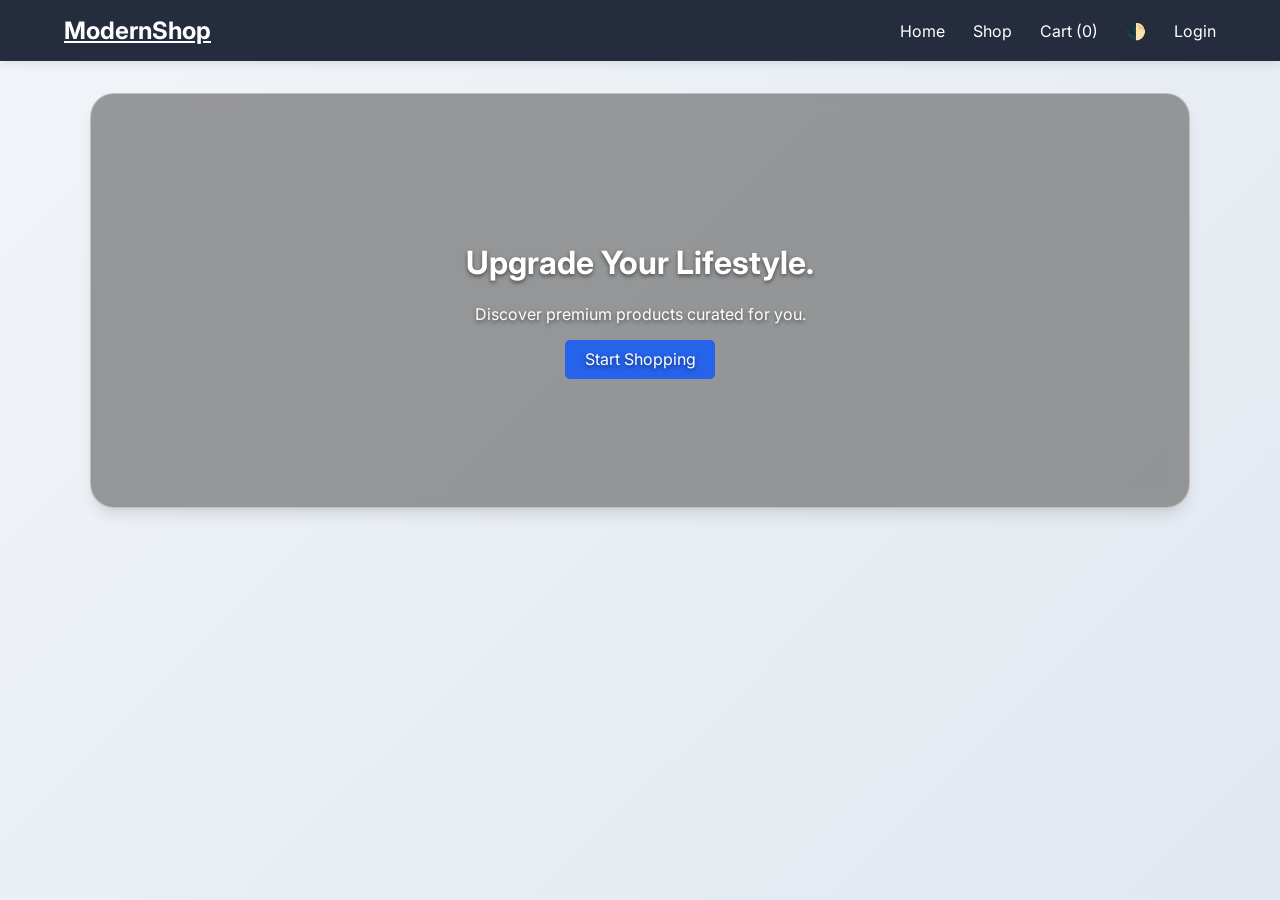
<file: index.html>
<!DOCTYPE html>
<html lang="en">

<head>
    <link rel="stylesheet" href="css/style.css">
    <title>Modern Shop | Home</title>
</head>

<body>
    <nav>
        <a href="index.html" class="logo-link">
            <h2>ModernShop</h2>
        </a>
        <div>
            <a href="index.html">Home</a>
            <a href="products.html">Shop</a>
            <a href="cart.html">Cart (<span id="cart-count">0</span>)</a>
            <a href="#" id="theme-toggle">🌓</a>
            <a href="login.html" id="login-btn">Login</a>
        </div>
    </nav>
    <header class="container hero-section text-center py-hero pos-rel">
        <h1>Upgrade Your Lifestyle.</h1>
        <p>Discover premium products curated for you.</p>
        <a href="products.html" class="btn">Start Shopping</a>
    </header>
    <script src="js/script.js"></script>
</body>

</html>
</file>
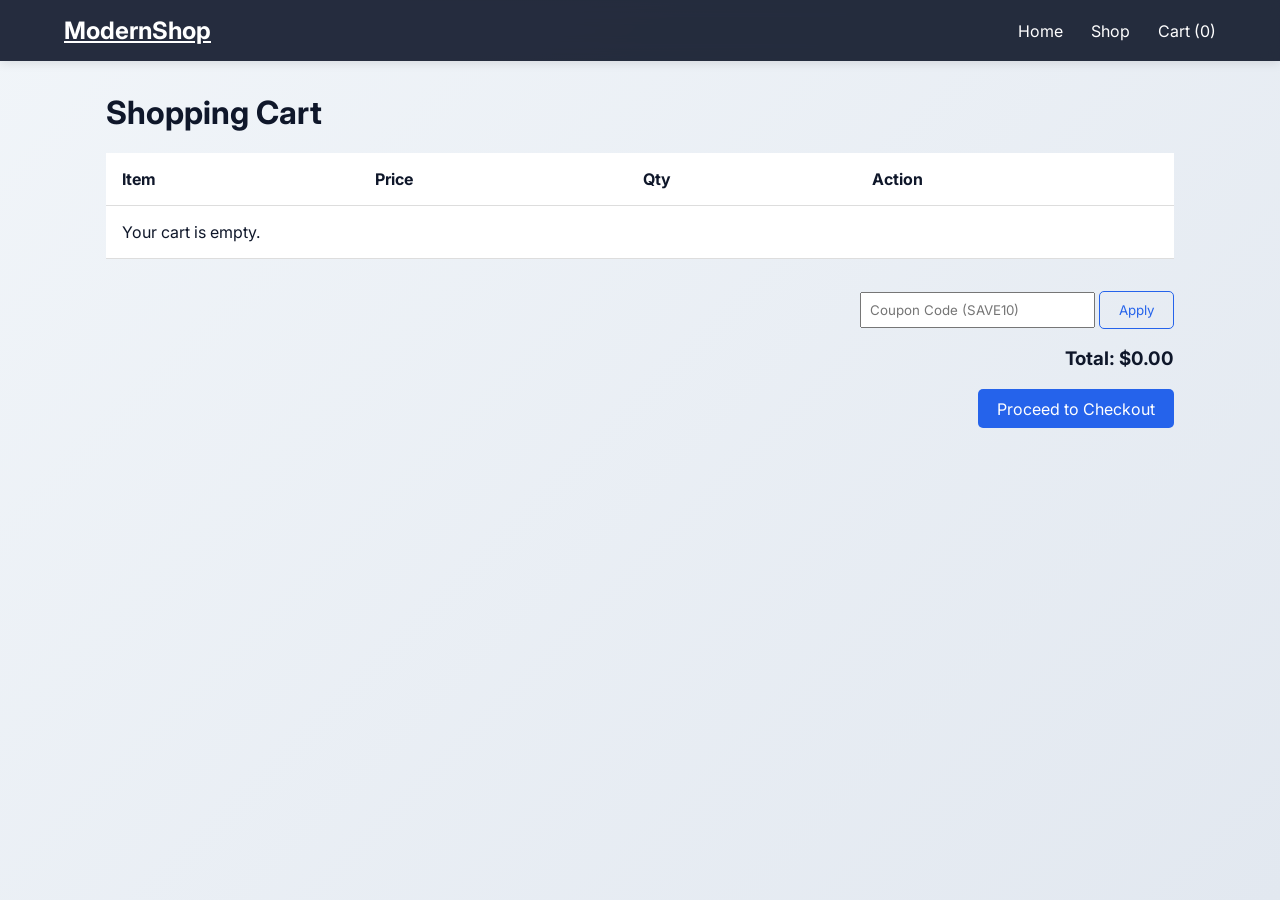
<file: cart.html>
<!DOCTYPE html>
<html lang="en">

<head>
    <link rel="stylesheet" href="css/style.css">
    <title>Your Cart</title>
</head>

<body>
    <nav>
        <a href="index.html" class="logo-link">
            <h2>ModernShop</h2>
        </a>
        <div><a href="index.html">Home</a> <a href="products.html">Shop</a> <a href="cart.html">Cart (<span
                    id="cart-count">0</span>)</a></div>
    </nav>
    <main class="container">
        <h1>Shopping Cart</h1>
        <table>
            <thead>
                <tr>
                    <th>Item</th>
                    <th>Price</th>
                    <th>Qty</th>
                    <th>Action</th>
                </tr>
            </thead>
            <tbody id="cart-items"></tbody>
        </table>
        <div style="text-align: right;">
            <div style="margin-bottom: 1rem;">
                <input type="text" id="coupon-code" placeholder="Coupon Code (SAVE10)" style="padding: 0.5rem;">
                <button class="btn outline" onclick="applyCoupon()">Apply</button>
            </div>
            <h3>Total: <span id="cart-total">$0.00</span></h3>
            <a href="checkout.html" class="btn">Proceed to Checkout</a>
        </div>
    </main>
    <script src="js/script.js"></script>
</body>

</html>
</file>
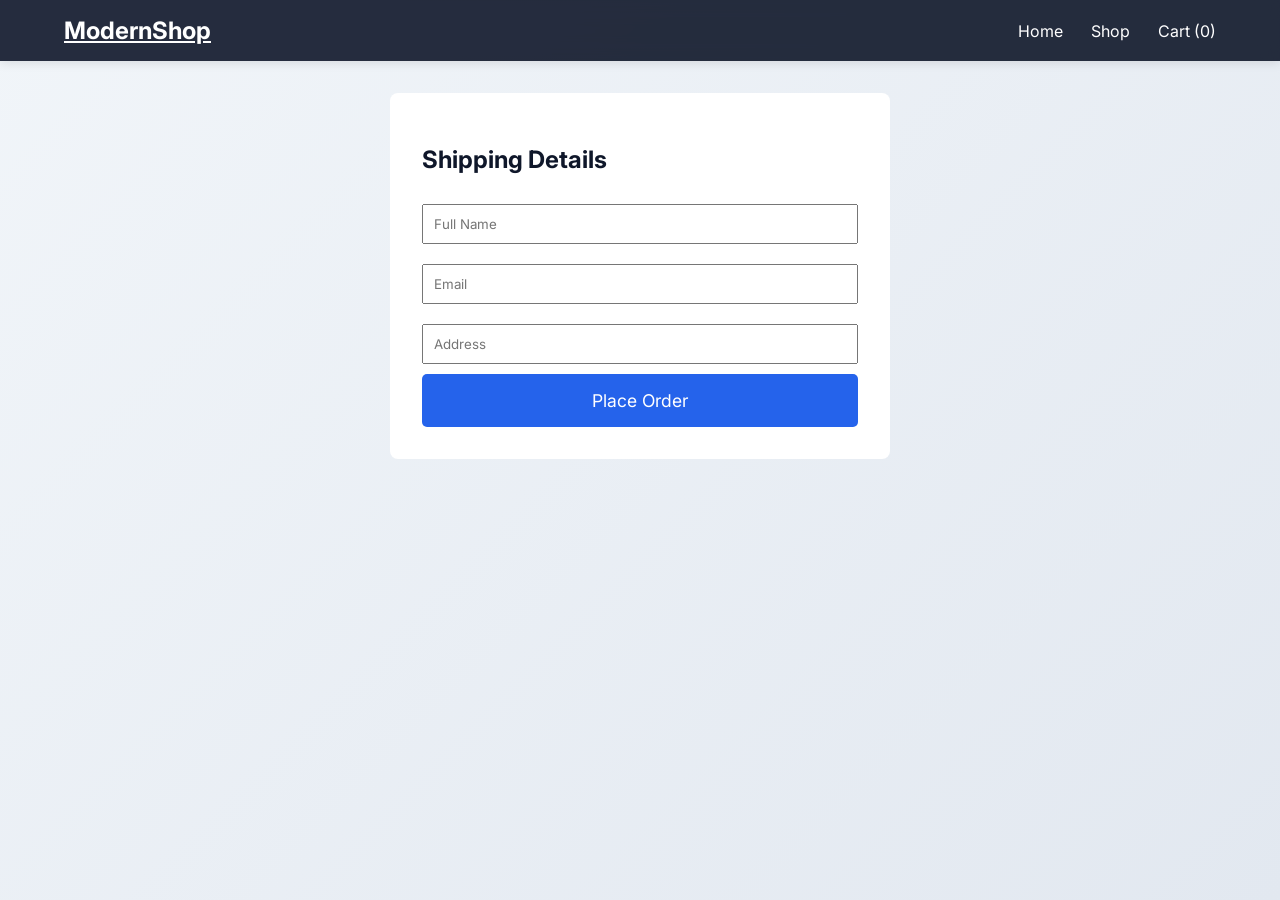
<file: checkout.html>
<!DOCTYPE html>
<html lang="en">

<head>
    <link rel="stylesheet" href="css/style.css">
    <title>Checkout</title>
</head>

<body>
    <nav>
        <a href="index.html" class="logo-link">
            <h2>ModernShop</h2>
        </a>
        <div><a href="index.html">Home</a> <a href="products.html">Shop</a> <a href="cart.html">Cart (<span
                    id="cart-count">0</span>)</a></div>
    </nav>
    <main class="container">
        <form id="checkout-form"
            style="max-width: 500px; margin: 0 auto; background: white; padding: 2rem; border-radius: 8px;">
            <h2>Shipping Details</h2>
            <input type="text" placeholder="Full Name" required class="w-full my-1 p-1">
            <input type="email" placeholder="Email" required class="w-full my-1 p-1">
            <input type="text" placeholder="Address" required class="w-full my-1 p-1">
            <button type="submit" class="btn lg">Place Order</button>
        </form>
    </main>
    <script src="js/script.js"></script>
</body>

</html>
</file>
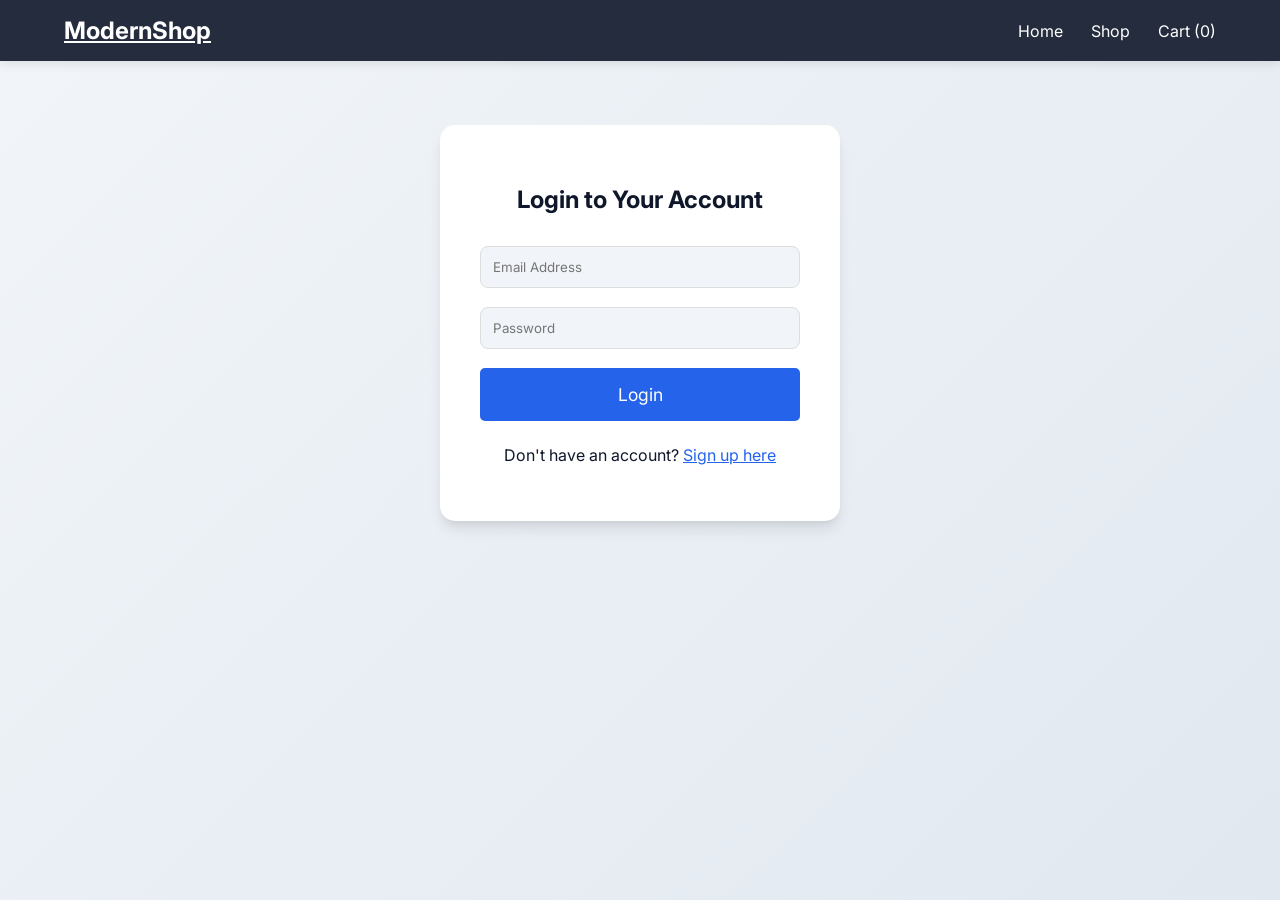
<file: login.html>
<!DOCTYPE html>
<html lang="en">

<head>
    <meta charset="UTF-8">
    <meta name="viewport" content="width=device-width, initial-scale=1.0">
    <link rel="stylesheet" href="css/style.css">
    <title>Login | ModernShop</title>
</head>

<body>
    <nav>
        <a href="index.html" class="logo-link">
            <h2>ModernShop</h2>
        </a>
        <div>
            <a href="index.html">Home</a>
            <a href="products.html">Shop</a>
            <a href="cart.html">Cart (<span id="cart-count">0</span>)</a>
        </div>
    </nav>
    <main class="container">
        <div class="auth-card">
            <h2>Login to Your Account</h2>
            <form id="login-form">
                <input type="email" id="login-email" placeholder="Email Address" required>
                <input type="password" id="login-password" placeholder="Password" required>
                <button type="submit" class="btn lg">Login</button>
            </form>
            <p style="margin-top: 1.5rem;">Don't have an account? <a href="#" style="color: var(--primary);">Sign up
                    here</a></p>
        </div>
    </main>
    <script src="js/script.js"></script>
</body>

</html>
</file>
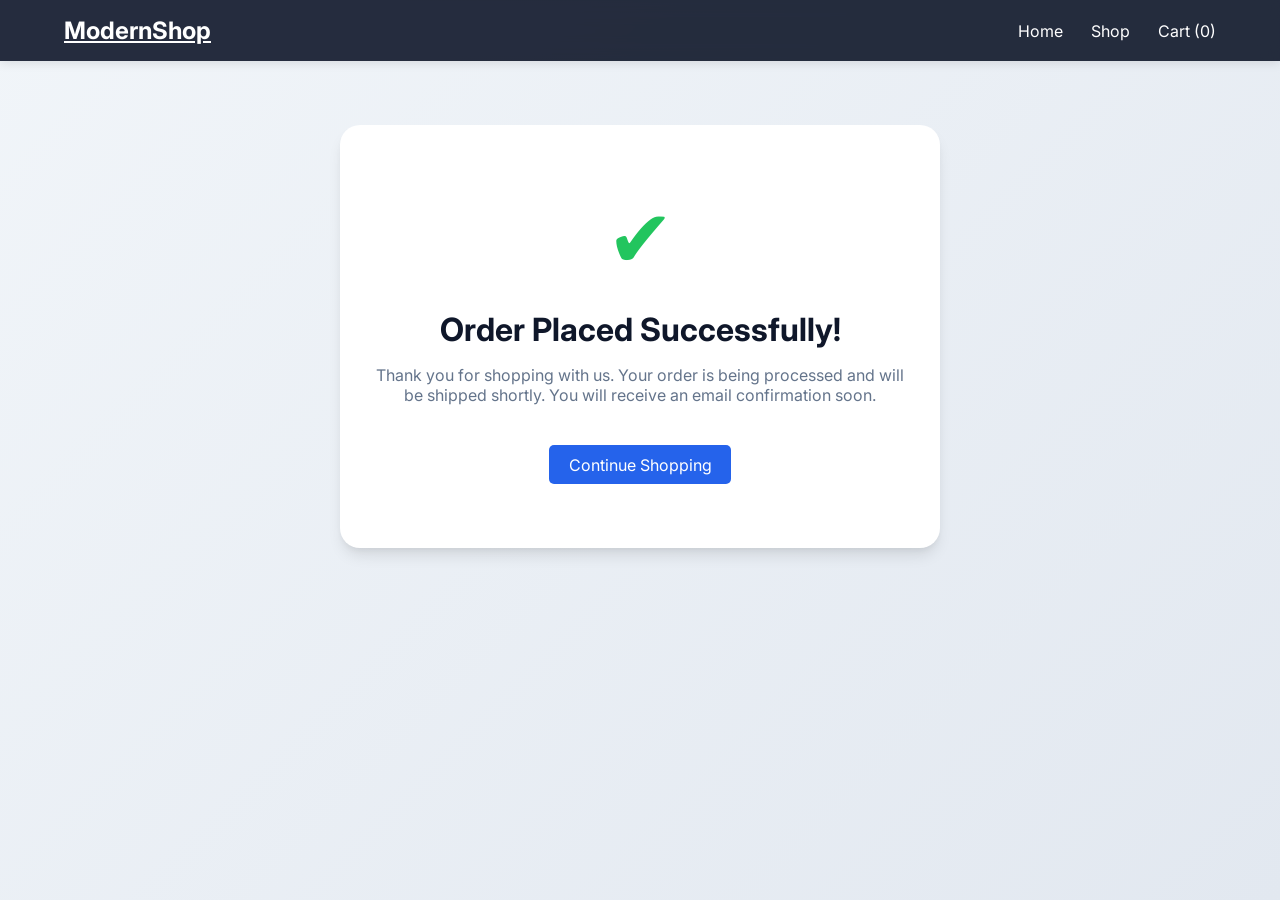
<file: order-success.html>
<!DOCTYPE html>
<html lang="en">

<head>
    <meta charset="UTF-8">
    <meta name="viewport" content="width=device-width, initial-scale=1.0">
    <link rel="stylesheet" href="css/style.css">
    <title>Order Successful | ModernShop</title>
</head>

<body>
    <nav>
        <a href="index.html" class="logo-link">
            <h2>ModernShop</h2>
        </a>
        <div>
            <a href="index.html">Home</a>
            <a href="products.html">Shop</a>
            <a href="cart.html">Cart (<span id="cart-count">0</span>)</a>
        </div>
    </nav>
    <main class="container">
        <div class="success-card">
            <div class="success-icon">✔</div>
            <h1>Order Placed Successfully!</h1>
            <p>Thank you for shopping with us. Your order is being processed and will be shipped shortly. You will
                receive an email confirmation soon.</p>
            <a href="products.html" class="btn">Continue Shopping</a>
        </div>
    </main>
    <script src="js/script.js"></script>
</body>

</html>
</file>
<file: css/style.css>
@import url("https://fonts.googleapis.com/css2?family=Inter:wght@300;400;500;600;700&display=swap");

:root {
  --primary: #2563eb;
  --primary-hover: #1d4ed8;
  --dark: #0f172a;
  --secondary: #8b5cf6; /* New secondary accent color */
  --success: #22c55e; /* New success color */
  --warning: #facc15; /* New warning color */
  --info: #0ea5e9; /* New informational color */
  --bg: #f1f5f9;
  --bg-gradient: linear-gradient(135deg, #f1f5f9 0%, #e2e8f0 100%);
  --white: #ffffff;
  --shadow:
    0 4px 6px -1px rgba(0, 0, 0, 0.1), 0 2px 4px -1px rgba(0, 0, 0, 0.06);
  --shadow-lg:
    0 10px 15px -3px rgba(0, 0, 0, 0.1), 0 4px 6px -2px rgba(0, 0, 0, 0.05);
}

[data-theme="dark"] {
  --bg: #0f172a;
  --bg-gradient: linear-gradient(135deg, #0f172a 0%, #1e293b 100%);
  --white: #1e293b;
  --dark: #f1f5f9;
  --secondary: #a78bfa; /* Dark mode secondary */
  --success: #4ade80; /* Dark mode success */
  --warning: #fde047; /* Dark mode warning */
  --info: #38bdf8; /* Dark mode info */
  --shadow: 0 4px 6px -1px rgba(0, 0, 0, 0.5);
}

* {
  box-sizing: border-box;
  font-family: "Inter", "Segoe UI", sans-serif;
}

body {
  margin: 0;
  background: var(--bg-gradient);
  background-attachment: fixed;
  color: var(--dark);
  min-height: 100vh;
  scroll-behavior: smooth;
  overflow-x: hidden;
}

nav {
  display: flex;
  justify-content: space-between;
  align-items: center;
  padding: 1rem 5%;
  background: rgba(15, 23, 42, 0.9);
  backdrop-filter: blur(10px);
  -webkit-backdrop-filter: blur(10px);
  color: var(--white);
  box-shadow: 0 2px 10px rgba(0, 0, 0, 0.1);
  position: sticky;
  top: 0;
  z-index: 1000;
}
nav a:not(.logo-link) {
  color: white;
  text-decoration: none;
  margin-left: 1.5rem;
  transition: color 0.3s ease;
}
nav a:hover {
  color: var(--secondary); /* Using secondary for nav hover */
}
nav a.logo-link {
  margin-left: 0;
  color: inherit;
}
nav a.logo-link:hover {
  color: inherit;
}
nav a.logo-link h2 {
  margin: 0;
}

.container {
  max-width: 1100px;
  margin: 2rem auto;
  padding: 0 1rem;
  animation: fadeIn 0.8s ease-out forwards;
}

@keyframes fadeIn {
  from {
    opacity: 0;
    transform: translateY(30px);
  }
  to {
    opacity: 1;
    transform: translateY(0);
  }
}

/* Filters & Search */
.filter-bar {
  display: flex;
  gap: 1rem;
  margin-bottom: 2rem;
  flex-wrap: wrap;
}
.filter-bar input,
.filter-bar select {
  padding: 0.8rem;
  border: 1px solid #ddd;
  border-radius: 8px;
  background: var(--white);
  color: var(--dark);
  flex: 1;
  min-width: 200px;
}

/* Shop Layout with Sidebar */
.shop-layout {
  display: flex;
  gap: 2rem;
}

.sidebar {
  width: 200px;
  flex-shrink: 0;
}

.category-list {
  list-style: none;
  padding: 0;
  margin: 0;
}

.category-item {
  padding: 12px 15px;
  cursor: pointer;
  border-radius: 8px;
  transition: all 0.3s ease;
  margin-bottom: 5px;
  color: var(--dark);
  font-weight: 500;
}

.category-item:hover,
.category-item.active {
  background: var(--primary);
  color: white;
}

/* Grid Layouts */
.product-grid {
  display: grid;
  grid-template-columns: repeat(3, 1fr);
  gap: 1.5rem;
}

.card {
  background: var(--white);
  padding: 1rem;
  border-radius: 10px;
  box-shadow: var(--shadow);
  border: 1px solid rgba(0, 0, 0, 0.05);
  transition:
    transform 0.4s cubic-bezier(0.175, 0.885, 0.32, 1.275),
    box-shadow 0.3s ease;
  overflow: hidden;
  display: flex;
  flex-direction: column;
  height: 100%;
}

[data-theme="dark"] .card {
  border-color: rgba(255, 255, 255, 0.1);
}

.card:hover {
  transform: translateY(-12px);
  box-shadow: var(--shadow-lg);
}
.category-tag {
  display: inline-block;
  background: rgba(14, 165, 233, 0.1);
  color: var(--info); /* Using info for category tag */
  padding: 4px 10px;
  border-radius: 20px;
  font-size: 0.75rem;
  font-weight: 600;
  text-transform: uppercase;
  margin-bottom: 0.5rem;
  align-self: flex-start;
}
.card h3 {
  font-size: 1.1rem;
  margin: 0.5rem 0;
  display: -webkit-box;
  -webkit-line-clamp: 2;
  -webkit-box-orient: vertical;
  overflow: hidden;
  min-height: 2.8rem;
}
.card img {
  width: 100%;
  height: 250px;
  object-fit: cover;
  border-radius: 8px;
  transition: transform 0.8s cubic-bezier(0.4, 0, 0.2, 1);
  flex-shrink: 0;
}
.card:hover img {
  transform: scale(1.1);
}

.wishlist-btn {
  position: absolute;
  top: 10px;
  right: 10px;
  background: white;
  border: none;
  border-radius: 50%;
  width: 35px;
  height: 35px;
  cursor: pointer;
  z-index: 10;
  box-shadow: var(--shadow);
  transition: 0.3s;
}
.wishlist-btn.active {
  color: #ef4444;
}

.card .actions {
  margin-top: auto;
  padding-top: 1rem;
  display: flex;
  gap: 0.5rem;
}

/* Product Details */
.detail-grid {
  display: grid;
  grid-template-columns: 1fr 1fr;
  gap: 3rem;
  align-items: center;
}
.detail-grid img {
  width: 100%;
  height: 500px;
  object-fit: cover;
  border-radius: 12px;
  box-shadow: var(--shadow-lg);
  animation: scaleIn 0.8s ease-out;
}

/* Quantity Controls */
.qty-ctrl {
  display: flex;
  align-items: center;
  gap: 10px;
}
.qty-btn {
  padding: 2px 8px;
  border: 1px solid #ddd;
  cursor: pointer;
  background: white;
}

@keyframes scaleIn {
  from {
    opacity: 0;
    transform: scale(0.9);
  }
  to {
    opacity: 1;
    transform: scale(1);
  }
}
.price {
  font-size: 1.5rem;
  font-weight: bold;
  color: var(--primary);
}

/* Buttons */
.btn {
  background: var(--primary);
  color: white;
  border: none;
  padding: 0.6rem 1.2rem;
  border-radius: 5px;
  cursor: pointer;
  text-decoration: none;
  transition: all 0.3s ease;
  display: inline-block;
}
.btn:hover {
  background: var(--primary-hover);
  transform: translateY(-2px);
  box-shadow: 0 5px 15px rgba(37, 99, 235, 0.4);
}
.btn.outline {
  background: transparent;
  border: 1px solid var(--primary);
  color: var(--primary);
}
.btn.lg {
  width: 100%;
  padding: 1rem;
  font-size: 1.1rem;
}

/* Table */
table {
  width: 100%;
  border-collapse: collapse;
  background: white;
  margin-bottom: 2rem;
}
th,
td {
  padding: 1rem;
  text-align: left;
  border-bottom: 1px solid #ddd;
}

.hero-section {
  background: rgba(255, 255, 255, 0.6);
  backdrop-filter: blur(8px);
  border-radius: 24px;
  border: 1px solid rgba(255, 255, 255, 0.4);
  box-shadow: var(--shadow-lg);
  background-image: url("https://images.unsplash.com/photo-1522204523234-8729aa6d538f?q=80&w=2070&auto=format&fit=crop&ixlib=rb-4.0.3&ixid=M3wxMjA3fDB8MHxwaG90by1wYWdlfHx8fGVufDB8fHx8fA%3D%3D"); /* Replace with your desired image URL */
  background-size: cover;
  background-position: center;
  color: var(--white); /* Change text color for better contrast */
  text-shadow: 0 2px 4px rgba(0, 0, 0, 0.5); /* Add text shadow for readability */
  transition: background-image 0.8s ease-in-out;
}

.hero-section h1,
.hero-section p,
.hero-section .btn {
  z-index: 1; /* Ensure text and button are above the overlay */
}

/* Auth Styles */
.auth-card {
  max-width: 400px;
  margin: 4rem auto;
  background: var(--white);
  padding: 2.5rem;
  border-radius: 15px;
  box-shadow: var(--shadow-lg);
  text-align: center;
}
.auth-card h2 {
  margin-bottom: 2rem;
}
.auth-card input {
  width: 100%;
  padding: 12px;
  margin-bottom: 1.2rem;
  border: 1px solid #ddd;
  border-radius: 8px;
  background: var(--bg);
  color: var(--dark);
}

/* Order Success Styles */
.success-card {
  max-width: 600px;
  margin: 4rem auto;
  background: var(--white);
  padding: 4rem 2rem;
  border-radius: 20px;
  box-shadow: var(--shadow-lg);
  text-align: center;
}
.success-icon {
  font-size: 5rem;
  color: var(--success); /* Using the new success color variable */
  margin-bottom: 1.5rem;
}
.success-card h1 {
  margin-bottom: 1rem;
}
.success-card p {
  margin-bottom: 2.5rem;
  color: #64748b;
}

/* Toast Notification System */
.toast-container {
  position: fixed;
  bottom: 20px;
  right: 20px;
  z-index: 9999;
}
.toast {
  background: rgba(15, 23, 42, 0.95);
  color: #fff;
  padding: 1rem 1.5rem;
  border-radius: 8px;
  margin-top: 10px;
  box-shadow: var(--shadow-lg);
  animation: slideIn 0.3s ease-out;
  border-left: 4px solid var(--primary);
}
@keyframes slideIn {
  from {
    transform: translateX(100%);
    opacity: 0;
  }
  to {
    transform: translateX(0);
    opacity: 1;
  }
}

/* Utility Classes to remove inline styles */
.text-center {
  text-align: center;
}
.py-hero {
  padding: 8rem 0;
}
.pos-rel {
  position: relative;
}
.w-full {
  width: 100%;
}
.my-1 {
  margin: 10px 0;
}
.p-1 {
  padding: 10px;
}

/* Responsive Sidebar */
@media (max-width: 768px) {
  .shop-layout {
    flex-direction: column;
  }
  .sidebar {
    width: 100%;
  }
  .product-grid {
    grid-template-columns: repeat(2, 1fr);
  }
}

@media (max-width: 480px) {
  .product-grid {
    grid-template-columns: 1fr;
  }
}
</file>
